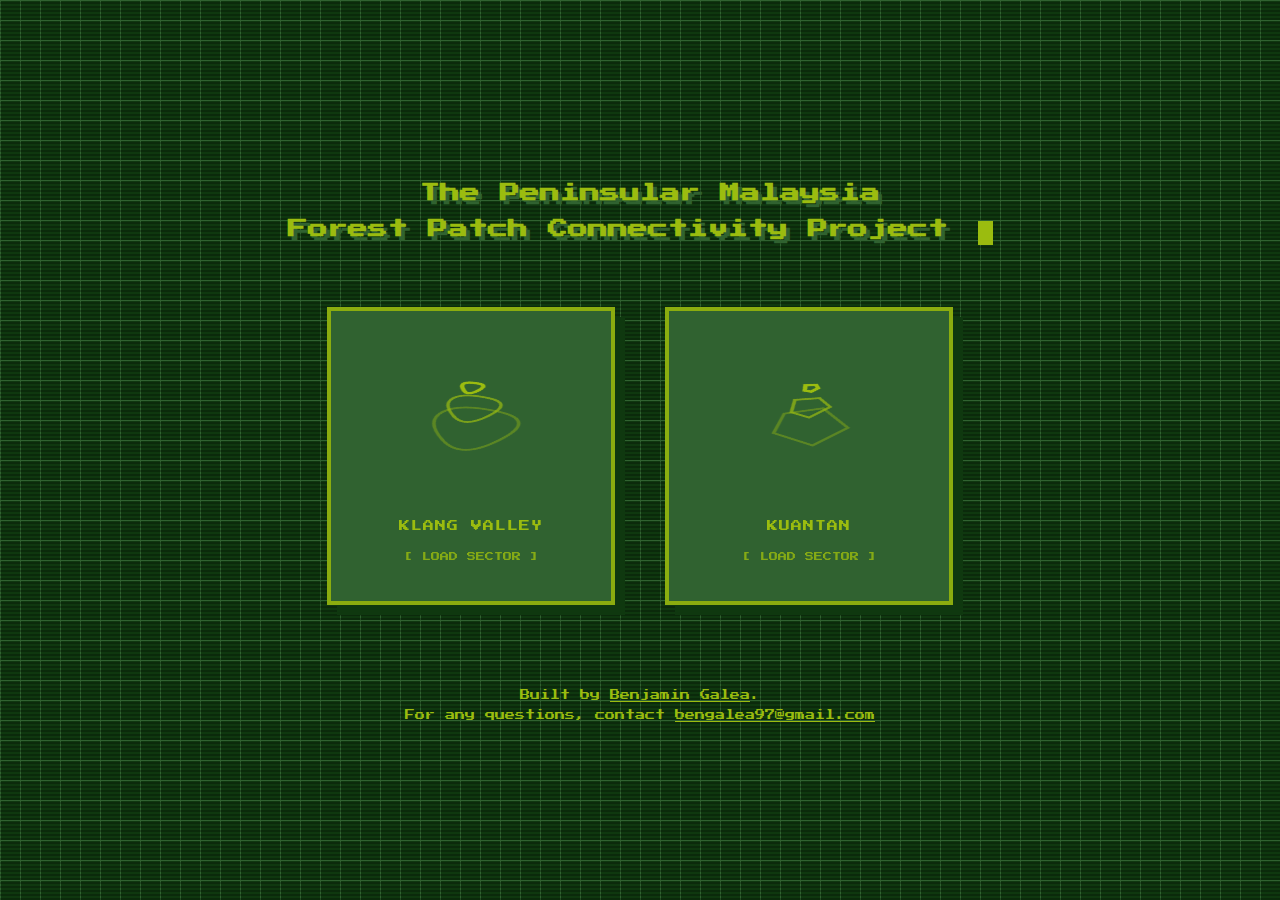
<file: index.html>
<!DOCTYPE html>
<html lang="en">
<head>
    <meta charset="UTF-8">
    <meta name="viewport" content="width=device-width, initial-scale=1.0">
    <title>The Peninsular Malaysia Forest Patch Connectivity Project</title>
    
    <link rel="icon" type="image/png" href="favicon.png">
    
    <link href="https://fonts.googleapis.com/css2?family=Press+Start+2P&display=swap" rel="stylesheet">
    
    <style>
        :root {
            --forest-dark: #0f380f;
            --forest-medium: #306230;
            --forest-light: #8bac0f;
            --forest-bright: #9bbc0f;
        }

        body {
            background-color: var(--forest-dark);
            color: var(--forest-bright);
            font-family: 'Press Start 2P', cursive;
            text-align: center;
            margin: 0; padding: 0;
            display: flex;
            flex-direction: column;
            align-items: center;
            justify-content: center;
            min-height: 100vh;
            overflow-x: hidden;
            background-image: 
                linear-gradient(var(--forest-medium) 1px, transparent 1px),
                linear-gradient(90deg, var(--forest-medium) 1px, transparent 1px);
            background-size: 20px 20px;
        }

        /* Scanline Overlay */
        body::before {
            content: " ";
            display: block;
            position: absolute;
            top: 0; left: 0; bottom: 0; right: 0;
            background: linear-gradient(rgba(18, 16, 16, 0) 50%, rgba(0, 0, 0, 0.25) 50%);
            z-index: 5;
            background-size: 100% 4px;
            pointer-events: none;
        }

        .title-container {
            margin-bottom: 60px;
            z-index: 10;
        }

        h1 {
            font-size: 20px;
            line-height: 1.8;
            text-shadow: 4px 4px 0 var(--forest-medium);
            padding: 0 20px;
            margin: 0;
            display: inline;
        }

        .cursor {
            display: inline-block;
            width: 15px;
            height: 24px;
            background-color: var(--forest-bright);
            animation: blink 0.8s steps(2) infinite;
            vertical-align: middle;
            margin-left: 10px;
        }

        @keyframes blink { 0% { opacity: 1; } 100% { opacity: 0; } }

        .map-container {
            display: flex;
            gap: 50px;
            z-index: 10;
            margin-bottom: 60px;
            justify-content: center;
            flex-wrap: wrap; /* Added for smaller screens */
        }

        .region-card {
            background-color: var(--forest-medium);
            border: 4px solid var(--forest-light);
            padding: 40px 20px;
            text-decoration: none;
            color: var(--forest-bright);
            width: 240px;
            transition: all 0.2s steps(4);
            box-shadow: 10px 10px 0 var(--forest-dark);
            perspective: 1000px;
            display: flex;
            flex-direction: column;
            align-items: center;
        }

        .region-card:hover {
            transform: translateY(-10px);
            background-color: var(--forest-light);
            color: var(--forest-dark);
            box-shadow: 15px 20px 0 var(--forest-dark);
            border-color: white;
        }

        .mesh-container {
            height: 150px;
            width: 150px;
            display: flex;
            align-items: center;
            justify-content: center;
            margin-bottom: 10px;
            position: relative;
        }

        .wireframe-mesh {
            width: 100px;
            height: 100px;
            transform: rotateX(60deg) rotateZ(-45deg);
            transform-style: preserve-3d;
            transition: transform 0.6s cubic-bezier(0.4, 0, 0.2, 1);
            position: relative;
            margin: auto;
        }

        .mesh-layer {
            position: absolute;
            top: 0; left: 0;
            width: 100%; height: 100%;
            fill: none;
            stroke: var(--forest-bright);
            stroke-width: 3.5;
            transition: all 0.3s;
        }

        .layer-top { transform: translateZ(45px); opacity: 1; stroke-width: 4.5; }
        .layer-mid { transform: translateZ(22px); opacity: 0.7; }
        .layer-base { transform: translateZ(0); opacity: 0.4; }

        .region-card:hover .wireframe-mesh {
            transform: rotateX(0deg) rotateZ(135deg) scale(0.9);
        }

        .region-card:hover .mesh-layer {
            transform: translateZ(0);
            stroke: var(--forest-dark);
            opacity: 1;
        }

        .region-title { font-size: 11px; margin-top: 10px; letter-spacing: 1px;}
        .status { font-size: 9px; margin-top: 20px; opacity: 0.8; }

        footer { z-index: 10; font-size: 10px; line-height: 2; margin-top: 20px;}
        footer a { color: var(--forest-bright); text-decoration: underline; }
        footer a:hover { color: white; background-color: var(--forest-medium); }
    </style>
</head>
<body>
    <div class="title-container">
        <h1>The Peninsular Malaysia<br>Forest Patch Connectivity Project</h1><span class="cursor"></span>
    </div>
    
    <div class="map-container">
        <a href="klang-valley-map.html" class="region-card">
            <div class="mesh-container">
                <div class="wireframe-mesh">
                    <svg viewBox="0 0 100 100" class="mesh-layer layer-base"><path d="M10,50 Q25,10 50,10 T90,50 T50,90 T10,50" /></svg>
                    <svg viewBox="0 0 100 100" class="mesh-layer layer-mid"><path d="M25,50 Q35,25 50,25 T75,50 T50,75 T25,50" /></svg>
                    <svg viewBox="0 0 100 100" class="mesh-layer layer-top"><path d="M40,50 Q45,40 50,40 T60,50 T50,60 T40,50" /></svg>
                </div>
            </div>
            <div class="region-title">KLANG VALLEY</div>
            <div class="status">[ LOAD SECTOR ]</div>
        </a>

        <a href="kuantan-map.html" class="region-card">
            <div class="mesh-container">
                <div class="wireframe-mesh">
                    <svg viewBox="0 0 100 100" class="mesh-layer layer-base"><path d="M50,15 L85,35 L75,80 L25,80 L15,35 Z" /></svg>
                    <svg viewBox="0 0 100 100" class="mesh-layer layer-mid"><path d="M50,30 L70,45 L65,65 L35,65 L30,45 Z" /></svg>
                    <svg viewBox="0 0 100 100" class="mesh-layer layer-top"><path d="M50,45 L58,52 L55,58 L45,58 L42,52 Z" /></svg>
                </div>
            </div>
            <div class="region-title">KUANTAN</div>
            <div class="status">[ LOAD SECTOR ]</div>
        </a>
    </div>

    <footer>
        Built by <a href="https://www.researchgate.net/profile/Benjamin-Galea" target="_blank">Benjamin Galea</a>. <br>
        For any questions, contact <a href="mailto:bengalea97@gmail.com">bengalea97@gmail.com</a>
    </footer>
</body>
</html>
</file>
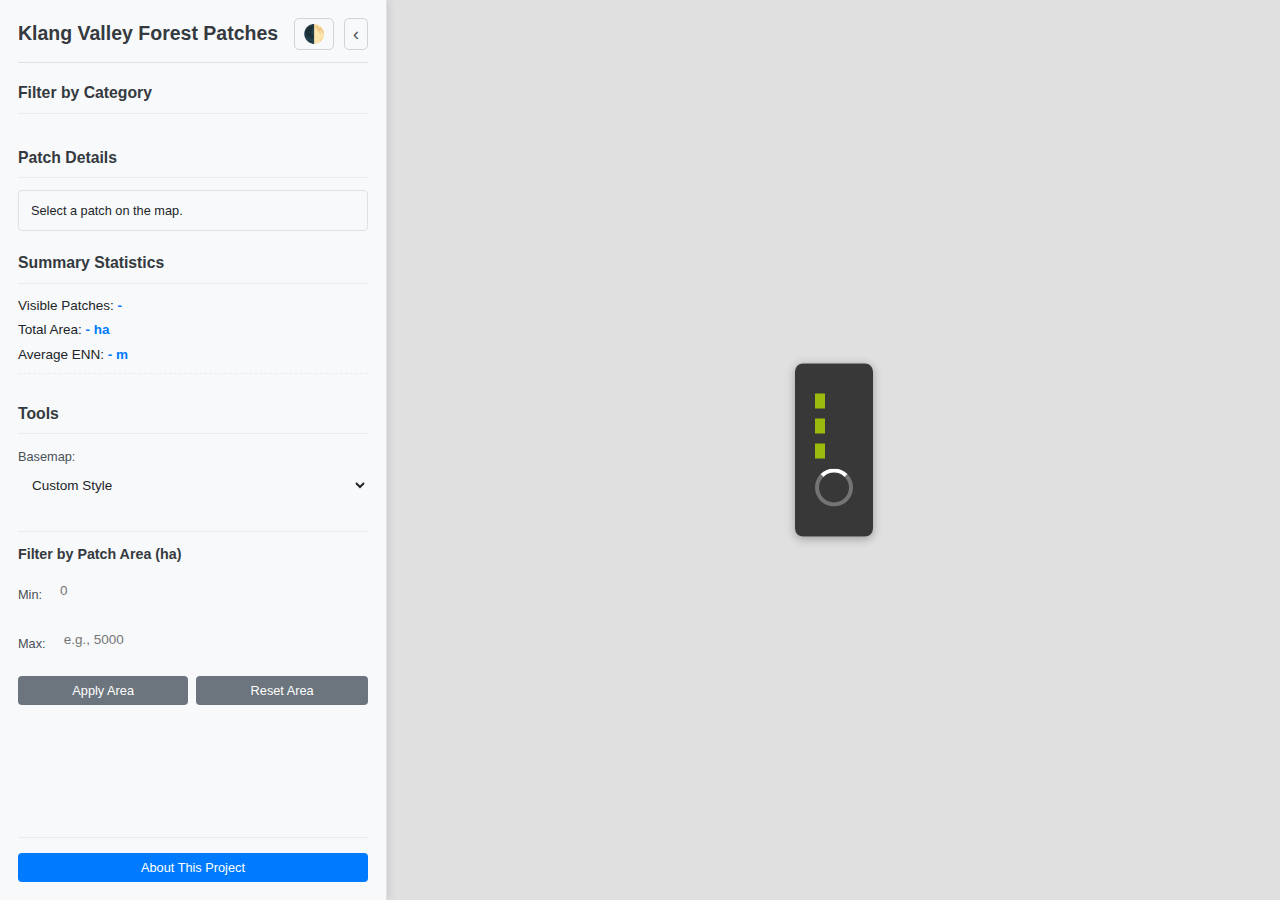
<file: klang-valley-map.html>
<!DOCTYPE html>
<html lang="en">
<head>
    <meta charset="UTF-8">
    <meta name="viewport" content="width=device-width, initial-scale=1.0">
    <title>Klang Valley Forest Patches</title>

    <link href="https://api.mapbox.com/mapbox-gl-js/v3.1.2/mapbox-gl.css" rel="stylesheet">
    <script src="https://api.mapbox.com/mapbox-gl-js/v3.1.2/mapbox-gl.js"></script>
    <link rel="stylesheet" href="https://api.mapbox.com/mapbox-gl-js/plugins/mapbox-gl-geocoder/v5.0.0/mapbox-gl-geocoder.css" type="text/css">
    <script src="https://api.mapbox.com/mapbox-gl-js/plugins/mapbox-gl-geocoder/v5.0.0/mapbox-gl-geocoder.min.js"></script>

    <link rel="stylesheet" href="style.css">
</head>
<body>
    <div id="app-container">
        <aside id="sidebar">
            <div id="sidebar-header">
                <h2>Klang Valley Forest Patches</h2>
                <div class="header-buttons"> 
                    <button id="dark-mode-toggle" title="Toggle Dark/Light Mode" aria-label="Toggle dark mode">🌓</button>
                    <button id="toggle-sidebar-btn" title="Toggle Sidebar" aria-label="Toggle sidebar" aria-expanded="true">‹</button>
                </div>
            </div>

            <div class="sidebar-section" id="filter-section">
                <h3>Filter by Category</h3> 
                </div>

            <div class="sidebar-section" id="info-panel-section">
                <h3>Patch Details</h3>
                <div id="patch-info-content">Select a patch on the map.</div>
            </div>

            <div class="sidebar-section" id="stats-section">
                <h3>Summary Statistics</h3>
                <div id="stats-content">
                    <p>Visible Patches: <span id="visible-patches-count">-</span></p>
                    <p>Total Area: <span id="visible-patches-area">- ha</span></p>
                    <p>Average ENN: <span id="visible-patches-enn">- m</span></p>
                    <div id="tier-stats-breakdown">
                        </div>
                </div>
            </div>

            <div class="sidebar-section" id="tools-section">
                <h3>Tools</h3>
                <div id="search-geocoder-container"></div>
                
               <label for="basemap-toggle" style="margin-top: 1em; display: block;">Basemap:</label>
                <select id="basemap-toggle">
                    <option value="custom">Custom Style</option>
                    <option value="satellite">Satellite</option>
                </select>

                <div id="area-filter-controls">
                    <h4>Filter by Patch Area (ha)</h4>
                    <div class="area-input-group">
                        <label for="min-area-input">Min:</label>
                        <input type="number" id="min-area-input" placeholder="0" min="0">
                    </div>
                    <div class="area-input-group">
                        <label for="max-area-input">Max:</label>
                        <input type="number" id="max-area-input" placeholder="e.g., 5000" min="0">
                    </div>
                    <div id="area-filter-error" class="filter-error-message" style="display: none;"></div>
                    <div class="area-filter-buttons">
                        <button id="apply-area-filter-btn">Apply Area</button>
                        <button id="reset-area-filter-btn">Reset Area</button>
                    </div>
                </div>
            </div>

            <div id="sidebar-footer">
                <button id="about-btn">About This Project</button>
            </div>
        </aside>

       <main id="map-container">
    <div id="map"></div>
    
    <div id="zoom-warning">
        [ SYSTEM NOTICE ]<br>
        ZOOM IN TO VIEW FOREST PATCHES
    </div>

    <div id="loading-indicator">
        <div class="terminal-loader">
            <p class="typing">> INITIALIZING GEOSPATIAL ENGINE...</p>
            <p class="typing" style="animation-delay: 1s;">> LOADING KLANG_VALLEY_FORESTS.DB...</p>
            <p class="typing" style="animation-delay: 2s;">> CALCULATING CONNECTIVITY TIERS...</p>
            <div class="spinner"></div>
        </div>
    </div>
</main>
    </div>

    <div id="about-modal" class="modal" style="display:none;">
        <div class="modal-content">
            <span class="close-modal-btn" role="button" tabindex="0" aria-label="Close modal">×</span>
            <h2>Peninsular Malaysia Forest Patch Connectivity Project</h2>
            <p>This interactive map shows over 14,000 forest patches extracted from the Klang Valley region in Malaysia. Each patch is classified into one of several tiers using a Composite Habitat Suitability Index (CHSI), which combines key ecological attributes including total area, core area, contiguity, perimeter-area ratio, and Euclidean nearest-neighbour distance. The index standardises these metrics based on the landscape’s own statistical distribution and applies weighted scoring to prioritise interior habitat stability and connectivity. Patches are then grouped into six tiers, ranging from large core habitats to highly isolated micro patches. Click on the individual patches to view their details. </p>
                        <p>Built by Benjamin Galea</p>
            <p>Contact bengalea97@gmail.com for any enquiries</p>
        </div>
    </div>

    <script src="config.js"></script>
    <script src="app.js"></script>
</body>
</html>
</file>
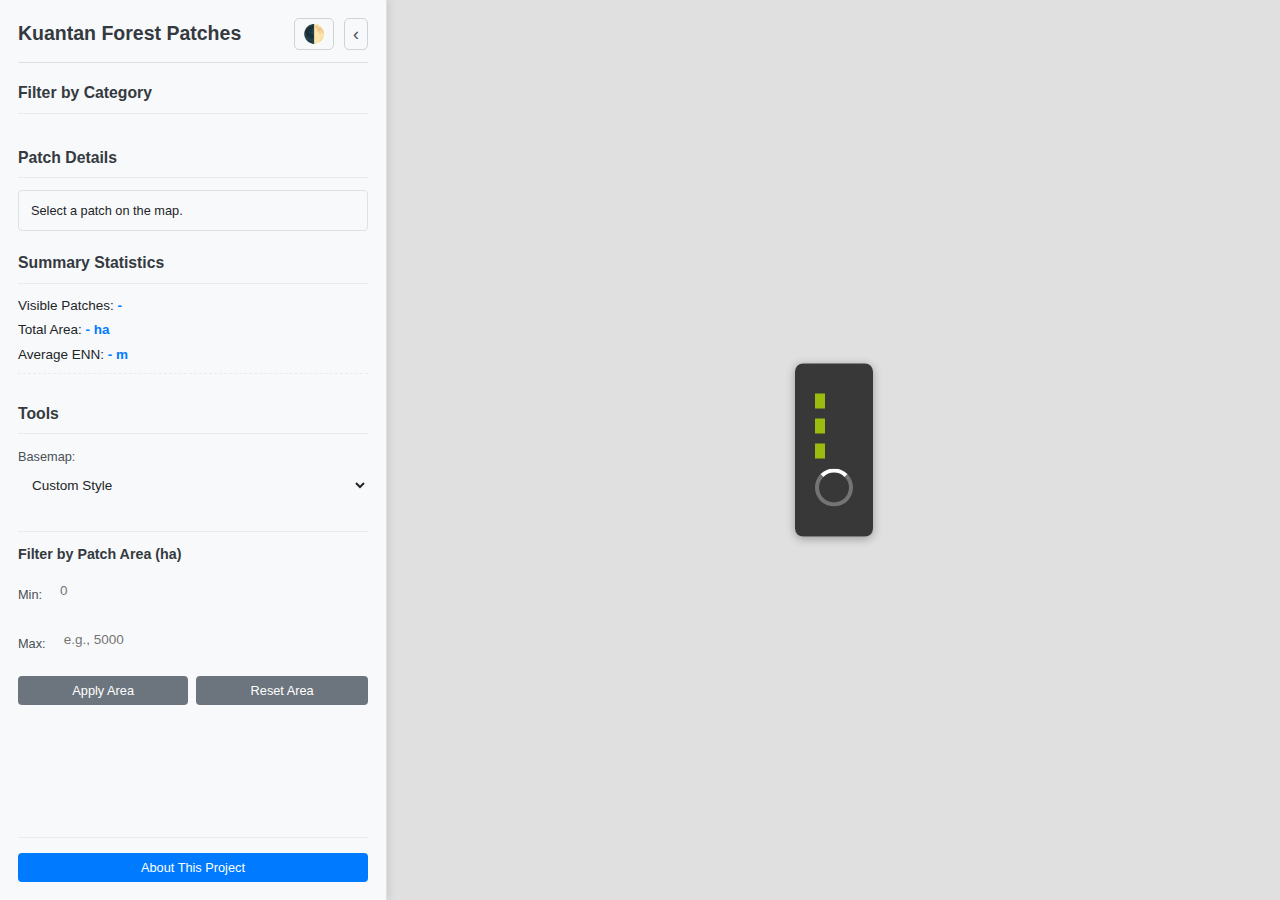
<file: kuantan-map.html>
<!DOCTYPE html>
<html lang="en">
<head>
    <meta charset="UTF-8">
    <meta name="viewport" content="width=device-width, initial-scale=1.0">
    <title>Kuantan Forest Patches</title>

    <link href="https://api.mapbox.com/mapbox-gl-js/v3.1.2/mapbox-gl.css" rel="stylesheet">
    <script src="https://api.mapbox.com/mapbox-gl-js/v3.1.2/mapbox-gl.js"></script>
    <link rel="stylesheet" href="https://api.mapbox.com/mapbox-gl-js/plugins/mapbox-gl-geocoder/v5.0.0/mapbox-gl-geocoder.css" type="text/css">
    <script src="https://api.mapbox.com/mapbox-gl-js/plugins/mapbox-gl-geocoder/v5.0.0/mapbox-gl-geocoder.min.js"></script>

    <link rel="stylesheet" href="style.css">
</head>
<body>
    <div id="app-container">
        <aside id="sidebar">
            <div id="sidebar-header">
                <h2>Kuantan Forest Patches</h2>
                <div class="header-buttons"> 
                    <button id="dark-mode-toggle" title="Toggle Dark/Light Mode" aria-label="Toggle dark mode">🌓</button>
                    <button id="toggle-sidebar-btn" title="Toggle Sidebar" aria-label="Toggle sidebar" aria-expanded="true">‹</button>
                </div>
            </div>

            <div class="sidebar-section" id="filter-section">
                <h3>Filter by Category</h3> 
                </div>

            <div class="sidebar-section" id="info-panel-section">
                <h3>Patch Details</h3>
                <div id="patch-info-content">Select a patch on the map.</div>
            </div>

            <div class="sidebar-section" id="stats-section">
                <h3>Summary Statistics</h3>
                <div id="stats-content">
                    <p>Visible Patches: <span id="visible-patches-count">-</span></p>
                    <p>Total Area: <span id="visible-patches-area">- ha</span></p>
                    <p>Average ENN: <span id="visible-patches-enn">- m</span></p>
                    <div id="tier-stats-breakdown">
                        </div>
                </div>
            </div>

            <div class="sidebar-section" id="tools-section">
                <h3>Tools</h3>
                <div id="search-geocoder-container"></div>
                
               <label for="basemap-toggle" style="margin-top: 1em; display: block;">Basemap:</label>
                <select id="basemap-toggle">
                    <option value="custom">Custom Style</option>
                    <option value="satellite">Satellite</option>
                </select>

                <div id="area-filter-controls">
                    <h4>Filter by Patch Area (ha)</h4>
                    <div class="area-input-group">
                        <label for="min-area-input">Min:</label>
                        <input type="number" id="min-area-input" placeholder="0" min="0">
                    </div>
                    <div class="area-input-group">
                        <label for="max-area-input">Max:</label>
                        <input type="number" id="max-area-input" placeholder="e.g., 5000" min="0">
                    </div>
                    <div id="area-filter-error" class="filter-error-message" style="display: none;"></div>
                    <div class="area-filter-buttons">
                        <button id="apply-area-filter-btn">Apply Area</button>
                        <button id="reset-area-filter-btn">Reset Area</button>
                    </div>
                </div>
            </div>

            <div id="sidebar-footer">
                <button id="about-btn">About This Project</button>
            </div>
        </aside>

       <main id="map-container">
    <div id="map"></div>
    
    <div id="zoom-warning">
        [ SYSTEM NOTICE ]<br>
        ZOOM IN TO VIEW FOREST PATCHES
    </div>

    <div id="loading-indicator">
        <div class="terminal-loader">
            <p class="typing">> INITIALIZING GEOSPATIAL ENGINE...</p>
            <p class="typing" style="animation-delay: 1s;">> LOADING KUANTAN_FORESTS.DB...</p>
            <p class="typing" style="animation-delay: 2s;">> CALCULATING CONNECTIVITY TIERS...</p>
            <div class="spinner"></div>
        </div>
    </div>
</main>
    </div>

    <div id="about-modal" class="modal" style="display:none;">
        <div class="modal-content">
            <span class="close-modal-btn" role="button" tabindex="0" aria-label="Close modal">×</span>
            <h2>Peninsular Malaysia Forest Patch Connectivity Project</h2>
            <p>This interactive map shows over 10,000 forest patches extracted from the Kuantan region in Malaysia. Each patch is classified into one of several tiers using a Composite Habitat Suitability Index (CHSI), which combines key ecological attributes including total area, core area, contiguity, perimeter-area ratio, and Euclidean nearest-neighbour distance. The index standardises these metrics based on the landscape’s own statistical distribution and applies weighted scoring to prioritise interior habitat stability and connectivity. Patches are then grouped into six tiers, ranging from large core habitats to highly isolated micro patches. Click on the individual patches to view their details. </p>
                        <p>Built by Benjamin Galea</p>
            <p>Contact bengalea97@gmail.com for any enquiries</p>
        </div>
    </div>

    <script src="config-kuantan.js"></script>
    <script src="app-kuantan.js"></script>
</body>
</html>
</file>
<file: style.css>
:root {
    /* Light Mode (Default) Variables */
    --bg-primary: #ffffff; --bg-secondary: #f8f9fa; --bg-tertiary: #e9ecef;
    --text-primary: #212529; --text-secondary: #495057; --text-tertiary: #6c757d;
    --heading-color: #343a40;
    --border-primary: #dee2e6; --border-secondary: #ced4da; --section-border-color: #e9ecef;
    --accent-primary: #007bff; --accent-primary-hover: #0056b3;
    --accent-secondary: #6c757d; --accent-secondary-hover: #545b62;
    --text-on-accent: #ffffff;
    --shadow-color: rgba(0, 0, 0, 0.1);
    --map-bg: #e0e0e0;
    --error-text: #721c24; --error-bg: #f8d7da; --error-border: #f5c6cb;
    --popup-bg: rgba(30, 30, 30, 0.9); --popup-text: #ffffff;
    --legend-hover-bg: #e9ecef; --link-color: #007bff;
}

body.dark-mode {
    /* Dark Mode Variables */
    --bg-primary: #212529; --bg-secondary: #2c3034; --bg-tertiary: #343a40;
    --text-primary: #f8f9fa; --text-secondary: #adb5bd; --text-tertiary: #6c757d;
    --heading-color: #e9ecef;
    --border-primary: #495057; --border-secondary: #343a40; --section-border-color: #343a40;
    --accent-primary: #0d6efd; --accent-primary-hover: #0a58ca;
    --accent-secondary: #5c636a; --accent-secondary-hover: #454b50;
    --input-bg-color: #343a40; 
    --input-border-color: #495057; 
    --map-bg: #2b2b2b;
    --modal-bg-color: #2c3034; --modal-shadow-color: rgba(0,0,0,0.5);
    --hover-popup-bg: rgba(20, 20, 20, 0.95); --hover-popup-text: #f0f0f0;
    --error-text: #f5c6cb; --error-bg: #491217; --error-border: #721c24;
    --legend-hover-bg: #343a40; --link-color: #6ea8fe;
}

body {
    font-family: -apple-system, BlinkMacSystemFont, "Segoe UI", Roboto, "Helvetica Neue", Arial, sans-serif;
    margin: 0; color: var(--text-primary); background-color: var(--bg-primary);
    line-height: 1.5; font-size: 15px;
    transition: background-color 0.2s ease-in-out, color 0.2s ease-in-out;
    -webkit-font-smoothing: antialiased; -moz-osx-font-smoothing: grayscale;
}
#app-container { display: flex; height: 100vh; overflow: hidden; }

#sidebar {
    width: 350px; background-color: var(--bg-secondary); padding: 18px;
    box-shadow: 2px 0 8px var(--shadow-color); display: flex; flex-direction: column;
    overflow-y: auto; transition: width 0.25s ease-in-out, padding 0.25s ease-in-out, border-color 0.25s ease-in-out;
    border-right: 1px solid var(--border-primary); z-index: 10; flex-shrink: 0;
}
#sidebar.collapsed {
    width: 25px; 
    padding: 5px 0; 
    overflow: hidden; 
    box-shadow: none; 
    align-items: center;
}
#sidebar.collapsed > .sidebar-section,
#sidebar.collapsed > #sidebar-footer,
#sidebar.collapsed > #sidebar-header > h2 { display: none; }
#sidebar.collapsed > #sidebar-header {
    padding: 0; border-bottom: none; width: 100%; display: flex; 
    justify-content: center; align-items: center; height: 100%;
}
#sidebar.collapsed > #sidebar-header > .header-buttons {
    display: flex !important; flex-direction: column; align-items: center; gap: 10px;
}
#sidebar.collapsed #dark-mode-toggle,
#sidebar.collapsed #toggle-sidebar-btn {
    display: inline-flex !important; margin: 0; padding: 8px; font-size: 1.1em;
}

#sidebar-header {
    display: flex; justify-content: space-between; align-items: center;
    margin-bottom: 18px; border-bottom: 1px solid var(--border-primary); padding-bottom: 12px;
}
#sidebar-header h2 { margin: 0; font-size: 1.3em; font-weight: 600; color: var(--heading-color); }
.header-buttons button {
    background: none; border: 1px solid var(--border-secondary); border-radius: 5px;
    font-size: 1.2em; line-height: 1; padding: 6px 8px; cursor: pointer;
    color: var(--text-secondary); transition: background-color 0.15s ease, color 0.15s ease;
}
.header-buttons button:hover { background-color: var(--bg-tertiary); color: var(--text-primary); }
#dark-mode-toggle { margin-right: 6px; }

.sidebar-section { margin-bottom: 20px; }
.sidebar-section h3 {
    font-size: 1.05em; font-weight: 600; color: var(--heading-color);
    margin-top: 0; margin-bottom: 12px;
    padding-bottom: 8px; border-bottom: 1px solid var(--section-border-color);
}

#filter-section label.filter-legend-item {
    display: flex; align-items: center; margin-bottom: 7px;
    cursor: pointer; font-size: 0.9em; padding: 5px 3px; border-radius: 3px;
    transition: background-color 0.1s ease-out;
}
#filter-section label.filter-legend-item:hover { background-color: var(--bg-tertiary); }
#filter-section input[type="checkbox"].tier-toggle { margin: 0 8px 0 3px; transform: scale(1); flex-shrink: 0; }
.legend-color-box {
    width: 14px; height: 14px; margin-right: 8px;
    border: 1px solid var(--border-secondary); display: inline-block; flex-shrink: 0;
    border-radius: 2px;
}

#patch-info-content {
    font-size: 0.85em; background-color: transparent;
    border: 1px solid var(--border-primary); border-radius: 4px;
    padding: 10px 12px; max-height: 180px; overflow-y: auto;
}
#patch-info-content ul { list-style: none; padding-left: 0; margin:0;}
#patch-info-content li { margin-bottom: 5px; color: var(--text-secondary); }
#patch-info-content li strong { color: var(--text-primary); font-weight: 500; }

#stats-content p { margin: 4px 0; font-size: 0.9em;}
#stats-content span { font-weight: 600; color: var(--accent-primary); }
#tier-stats-breakdown { font-size: 0.8em; border-top: 1px dashed var(--section-border-color); padding-top: 8px; margin-top: 8px; }
#tier-stats-breakdown h5 { margin-top: 0; margin-bottom: 6px; font-size: 0.9em; color: var(--heading-color); }
#tier-stats-breakdown p { margin: 2px 0 2px 8px; color: var(--text-secondary); }

#tools-section label { display: block; margin-bottom: 4px; font-size: 0.85em; font-weight: 500; color: var(--text-secondary); }
#tools-section select,
#area-filter-controls input[type="number"] {
    width: 100%; padding: 7px 10px; margin-bottom: 12px;
    border: 1px solid var(--input-border-color); background-color: var(--input-bg-color);
    color: var(--text-primary); border-radius: 4px; box-sizing: border-box; font-size: 0.9em;
}
#area-filter-controls { margin-top: 18px; padding-top: 12px; border-top: 1px solid var(--section-border-color); }
#area-filter-controls h4 { margin-top: 0; margin-bottom: 10px; font-size: 0.95em; font-weight: 600; color: var(--heading-color); }
.area-input-group { display: flex; align-items: center; margin-bottom: 8px;}
.area-input-group label { width: auto; margin-right: 8px; flex-shrink: 0; }
.area-input-group input[type="number"] { flex-grow: 1; margin-bottom: 0; }

.area-filter-buttons { display: flex; gap: 8px; margin-top: 10px; }
.area-filter-buttons button,
#about-btn {
    flex-grow: 1; padding: 7px 10px; font-size: 0.85em; font-weight: 500;
    color: var(--text-on-accent); border: none; border-radius: 4px;
    cursor: pointer; transition: background-color 0.15s ease;
}
.area-filter-buttons button { background-color: var(--accent-secondary); }
.area-filter-buttons button:hover { background-color: var(--accent-secondary-hover); }
#about-btn { width: 100%; background-color: var(--accent-primary); }
#about-btn:hover { background-color: var(--accent-primary-hover); }

#sidebar-footer { margin-top: auto; padding-top: 15px; border-top: 1px solid var(--section-border-color); }
#map-container { 
    flex-grow: 1; 
    position: relative; 
    transition: margin-left 0.25s ease-in-out;
    background-color: var(--map-bg); 
}
#app-container.sidebar-collapsed #map-container { 
    margin-left: 40px; /* MODIFIED - Was 48px, matches new sidebar.collapsed width */
}
#map { position: absolute; top: 0; bottom: 0; left: 0; right: 0; }

#loading-indicator {
    position: absolute; top: 50%; left: 50%; transform: translate(-50%, -50%);
    background-color: rgba(0,0,0,0.75); color: white; padding: 20px; border-radius: 8px;
    z-index: 1000; text-align: center; font-size: 1.1em; box-shadow: 0 2px 10px rgba(0,0,0,0.3);
}
.spinner {
    border: 4px solid rgba(255,255,255,0.3); border-top: 4px solid #fff; border-radius: 50%;
    width: 30px; height: 30px; animation: spin 1s linear infinite; margin: 0 auto 10px auto;
}
@keyframes spin { 0% { transform: rotate(0deg); } 100% { transform: rotate(360deg); } }

.modal {
    display: none; position: fixed; z-index: 1001;
    left: 0; top: 0; width: 100%; height: 100%;
    overflow: auto; background-color: rgba(0,0,0,0.6);
    opacity: 0; visibility: hidden;
    transition: opacity 0.25s ease-in-out, visibility 0s linear 0.25s;
}
body.modal-open .modal {
    opacity: 1; visibility: visible;
    transition-delay: 0s;
}
.modal-content {
    background-color: var(--bg-secondary);
    color: var(--text-primary);
    margin: 10vh auto; padding: 25px 30px;
    border: 1px solid var(--border-primary);
    width: 90%; max-width: 600px;
    border-radius: 6px;
    box-shadow: 0 8px 25px var(--shadow-color);
    position: relative;
    transform: translateY(-30px) scale(0.95);
    opacity: 0;
    transition: transform 0.25s ease-out, opacity 0.25s ease-out;
}
body.modal-open .modal-content {
    transform: translateY(0) scale(1);
    opacity: 1;
}
.close-modal-btn {
    color: var(--text-tertiary); position: absolute; top: 12px; right: 15px;
    font-size: 26px; font-weight: bold; cursor: pointer; line-height: 1;
    padding: 0 5px; transition: color 0.15s ease;
}
.close-modal-btn:hover, .close-modal-btn:focus { color: var(--text-primary); text-decoration: none; outline: none; }

.custom-hover-popup .mapboxgl-popup-content {
    font-size: 0.85em; padding: 6px 10px; background-color: var(--popup-bg);
    color: var(--popup-text); border-radius: 4px; box-shadow: 0 1px 3px rgba(0,0,0,0.2);
}
.custom-hover-popup .mapboxgl-popup-close-button { display: none; }
.filter-error-message {
    color: var(--error-text); 
    background-color: var(--error-bg);
    border: 1px solid var(--error-border); padding: 8px 12px; margin-top: 8px;
    border-radius: 4px; font-size: 0.85em;
}

.mapboxgl-ctrl-geocoder {
    box-shadow: none; border: 1px solid var(--input-border-color);
    background-color: var(--input-bg-color); border-radius: 4px;
}
.mapboxgl-ctrl-geocoder input[type="text"] { color: var(--text-primary); background-color: transparent; font-size: 0.9em; height: 36px; }
.mapboxgl-ctrl-geocoder .mapboxgl-ctrl-geocoder--input:focus { outline: 2px solid var(--accent-primary); outline-offset: -1px; }
.mapboxgl-ctrl-geocoder .mapboxgl-ctrl-geocoder--suggestion { background-color: var(--input-bg-color); color: var(--text-primary); }
.mapboxgl-ctrl-geocoder .mapboxgl-ctrl-geocoder--suggestion:hover,
.mapboxgl-ctrl-geocoder .mapboxgl-ctrl-geocoder--suggestion--active { background-color: var(--bg-tertiary); }
.mapboxgl-ctrl-geocoder svg { fill: var(--text-secondary); }
#search-geocoder-container .mapboxgl-ctrl-geocoder { width: 100%; max-width: none; }

/* Styles for Metric Info Icons and Popups */
.metric-info-icon {
    margin-left: 6px;
    cursor: pointer;
    font-size: 0.8em; 
    color: var(--accent-primary);
    display: inline-block;
    user-select: none; 
    vertical-align: middle; 
}

.metric-info-icon:hover,
.metric-info-icon:focus {
    color: var(--accent-primary-hover);
    outline: none; 
}

#metric-info-popup {
    position: fixed; 
    background-color: var(--bg-tertiary); 
    color: var(--text-primary);
    border: 1px solid var(--border-primary);
    padding: 12px 15px;
    border-radius: 5px;
    box-shadow: 0 5px 15px var(--shadow-color);
    z-index: 1050; 
    max-width: 280px;
    font-size: 0.8rem;
    line-height: 1.4;
    transition: opacity 0.15s ease-in-out; 
}

#metric-info-popup p {
    margin-top: 0;
    margin-bottom: 10px;
}

#metric-info-popup .close-metric-popup-btn {
    display: block;
    margin-left: auto; 
    margin-top: 8px;
    padding: 5px 10px;
    background-color: var(--accent-secondary);
    color: var(--text-on-accent);
    border: none;
    border-radius: 4px;
    cursor: pointer;
    font-size: 0.85em;
    transition: background-color 0.15s ease;
}

#metric-info-popup .close-metric-popup-btn:hover,
#metric-info-popup .close-metric-popup-btn:focus {
    background-color: var(--accent-secondary-hover);
    outline: none; 
}

/* Add to style.css */
#zoom-warning {
    position: absolute;
    top: 20px;
    left: 50%;
    transform: translateX(-50%);
    background-color: #306230; /* --forest-medium */
    color: #9bbc0f;           /* --forest-bright */
    padding: 15px 25px;
    border: 4px solid #8bac0f; /* --forest-light */
    font-family: 'Press Start 2P', cursive;
    font-size: 10px;
    z-index: 1000;
    pointer-events: none;
    box-shadow: 8px 8px 0px #0f380f; /* --forest-dark */
    text-align: center;
    line-height: 1.5;
}

/* Zoom Warning Styling */
#zoom-warning {
    display: none;
    position: absolute;
    top: 30px;
    left: 50%;
    transform: translateX(-50%);
    background-color: #306230; /* --forest-medium */
    color: #9bbc0f;           /* --forest-bright */
    padding: 15px 25px;
    border: 4px solid #8bac0f; /* --forest-light */
    font-family: 'Press Start 2P', cursive;
    font-size: 10px;
    z-index: 1000;
    text-align: center;
    box-shadow: 8px 8px 0px #0f380f;
}

/* Terminal Loader Styling */
.terminal-loader {
    text-align: left;
    display: inline-block;
    font-family: 'Press Start 2P', cursive;
    color: #9bbc0f;
    font-size: 10px;
}

.typing {
    width: 0;
    overflow: hidden;
    white-space: nowrap;
    border-right: 10px solid #9bbc0f;
    animation: typing 1.5s steps(30) forwards, blink 0.8s step-end infinite;
    margin-bottom: 10px;
}

@keyframes typing { from { width: 0 } to { width: 100% } }
@keyframes blink { from, to { border-color: transparent } 50% { border-color: #9bbc0f } }

/* Pulse animation for Tier 1 Patches (badass factor) */
@keyframes pulse-glow {
    0% { filter: drop-shadow(0 0 2px #9bbc0f); }
    50% { filter: drop-shadow(0 0 10px #9bbc0f); }
    100% { filter: drop-shadow(0 0 2px #9bbc0f); }
}

/* =========================================
   MOBILE RESPONSIVENESS (Screens under 768px)
   ========================================= */
@media (max-width: 768px) {
    /* 1. Float the sidebar over the map */
    #sidebar {
        position: absolute;
        height: 100%;
        width: 85%;
        max-width: 320px;
        z-index: 1000;
        box-shadow: 4px 0 15px rgba(0,0,0,0.5);
    }

    /* 2. Map takes full width behind the sidebar */
    #map-container,
    #app-container.sidebar-collapsed #map-container {
        margin-left: 0 !important;
        width: 100%;
    }

    /* 3. Make the collapsed sidebar slightly wider for easier tapping */
    #sidebar.collapsed {
        width: 45px; 
    }

    /* 4. Enlarge form inputs to prevent iOS auto-zoom and improve tapping */
    #tools-section select,
    #area-filter-controls input[type="number"],
    .area-filter-buttons button,
    #about-btn,
    .mapboxgl-ctrl-geocoder input[type="text"] {
        padding: 12px 10px;
        font-size: 16px !important; 
    }

    /* 5. Adjust text sizing for cramped space */
    #sidebar-header h2 {
        font-size: 1.1em;
    }

    /* 6. Push Mapbox zoom controls down so they don't overlap your home button */
    .mapboxgl-ctrl-top-right {
        top: 60px;
    }
    
    /* 7. Make the floating home button easier to tap */
    #floating-home-btn {
        padding: 12px 16px;
        font-size: 10px;
    }
}
</file>
